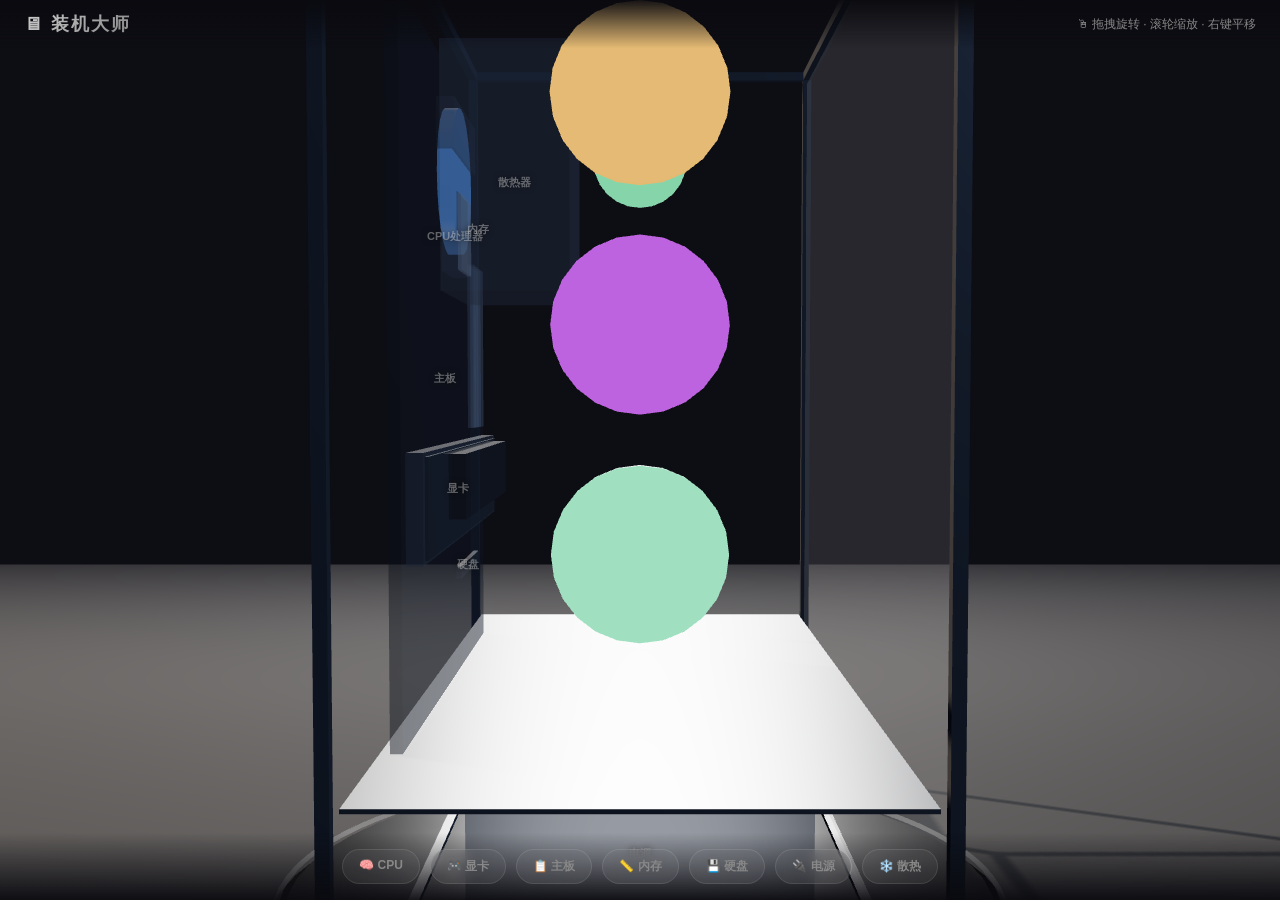
<file: pc-builder-3d.html>
<!DOCTYPE html>
<html lang="zh-CN">
<head>
<meta charset="UTF-8">
<meta name="viewport" content="width=device-width, initial-scale=1.0">
<title>装机大师 - 3D海景房机箱</title>
<style>
  /* ============================================================
     CSS 变量 - 改这里一键换主题色
     ============================================================ */
  :root {
    --bg: #0a0a0f;
    --text: #e0e0e0;
    --text-muted: #888;
    --accent: #ffffff;
  }
  * { margin: 0; padding: 0; box-sizing: border-box; }
  body {
    background: var(--bg);
    color: var(--text);
    font-family: -apple-system, "PingFang SC", "Microsoft YaHei", sans-serif;
    overflow: hidden;
    height: 100vh;
  }

  /* 顶部信息栏 */
  .top-bar {
    position: fixed; top: 0; left: 0; right: 0; z-index: 10;
    padding: 12px 24px;
    display: flex; justify-content: space-between; align-items: center;
    background: linear-gradient(to bottom, rgba(10,10,15,0.95), transparent);
    pointer-events: none;
  }
  .top-bar .title {
    font-size: 18px; font-weight: 700;
    letter-spacing: 2px;
    background: linear-gradient(135deg, #ccc, #888);
    -webkit-background-clip: text; -webkit-text-fill-color: transparent;
  }
  .top-bar .hint {
    font-size: 12px; color: var(--text-muted);
    pointer-events: auto;
  }

  /* 3D画布容器 */
  #canvas-container {
    width: 100vw; height: 100vh;
    cursor: grab;
  }
  #canvas-container:active { cursor: grabbing; }
  #canvas-container canvas { display: block; }

  /* 底部部件列表 */
  .parts-bar {
    position: fixed; bottom: 0; left: 0; right: 0; z-index: 10;
    padding: 16px 24px;
    display: flex; justify-content: center; gap: 10px; flex-wrap: wrap;
    background: linear-gradient(to top, rgba(10,10,15,0.95), transparent);
    pointer-events: none;
  }
  .parts-bar .part-chip {
    padding: 8px 16px; border-radius: 20px;
    background: rgba(255,255,255,0.05);
    border: 1px solid rgba(255,255,255,0.1);
    font-size: 12px; font-weight: 600;
    color: var(--text-muted);
    cursor: pointer; pointer-events: auto;
    transition: all 0.3s;
    backdrop-filter: blur(8px);
  }
  .parts-bar .part-chip:hover {
    background: rgba(255,255,255,0.12);
    color: #fff;
    border-color: rgba(255,255,255,0.3);
  }
  .parts-bar .part-chip.active {
    background: rgba(255,255,255,0.95);
    color: #000;
    border-color: #fff;
    box-shadow: 0 0 20px rgba(255,255,255,0.3);
  }

  /* 加载提示 */
  .loading {
    position: fixed; inset: 0; display: flex;
    align-items: center; justify-content: center;
    font-size: 20px; color: var(--text-muted);
    z-index: 20; pointer-events: none;
  }

  /* 提示标签（3D部件旁） */
  .label-3d {
    position: absolute; pointer-events: none;
    transform: translate(-50%, -50%);
    font-size: 11px; font-weight: 700;
    color: #aaa; text-shadow: 0 0 6px rgba(0,0,0,0.9);
    white-space: nowrap;
    transition: color 0.3s;
  }
  .label-3d.active { color: #fff; text-shadow: 0 0 12px rgba(255,255,255,0.8); }
</style>
</head>
<body>

<div id="canvas-container">
  <div class="loading" id="loading">加载中...</div>
</div>

<div class="top-bar">
  <span class="title">🖥 装机大师</span>
  <span class="hint" id="hintText">🖱 拖拽旋转 · 滚轮缩放 · 右键平移</span>
</div>

<div class="parts-bar" id="partsBar"></div>

<!-- ============================================================
     Three.js Import Map - 指向本地文件（离线可用）
     ============================================================ -->
<script type="importmap">
{
  "imports": {
    "three": "./js/lib/three.module.js"
  }
}
</script>

<script type="module">
// ============================================================
// 装机大师 - 3D海景房机箱
// 单文件完整版，详细注释，方便后期修改
// ============================================================

import * as THREE from 'three';
import { OrbitControls } from './js/lib/OrbitControls.js';

// ==================== 全局引用 ====================
const container = document.getElementById('canvas-container');
const loading = document.getElementById('loading');
const hintText = document.getElementById('hintText');
const partsBar = document.getElementById('partsBar');
let scene, camera, renderer, controls;
let caseGroup;                // 机箱整体组
let defaultCamPos, defaultTarget; // 默认视角（用于重置）
let selectedPart = null;     // 当前选中部件名
const partGroups = {};       // key → THREE.Group
const partLabels = {};       // key → DOM标签元素

// ==================== ═══════════════════════════════ ====================
//  🎨 材质工厂 - 统一管理所有材质，改颜色/粗糙度/金属度来这里
// ==================== ═══════════════════════════════ ====================

/** 磨砂金属（机箱框架） */
function matBrushedMetal(hex = 0x888888) {
  return new THREE.MeshStandardMaterial({
    color: hex,
    roughness: 0.35,    // 粗糙度 0=镜面 1=磨砂（改这里调磨砂程度）
    metalness: 0.85,    // 金属度 0=塑料 1=纯金属
  });
}

/** 枪灰色金属（主板托盘、电源仓） */
function matGunmetal(hex = 0x555555) {
  return new THREE.MeshStandardMaterial({
    color: hex,
    roughness: 0.4,
    metalness: 0.75,
  });
}

/** 钢化玻璃（透明侧板/前面板） */
function matGlass(opacity = 0.22) {
  return new THREE.MeshPhysicalMaterial({
    color: 0x888888,
    roughness: 0.05,
    metalness: 0.05,
    transparent: true,
    opacity: opacity,       // 透明度 0=全透 1=不透明
    envMapIntensity: 0.6,   // 环境反射强度
    clearcoat: 0.1,         // 清漆层（玻璃光泽）
  });
}

/** RGB发光风扇 - 发光颜色用emissive控制 */
function matFan(emissiveColor = 0x3366ff, emissiveStrength = 0.7) {
  return new THREE.MeshStandardMaterial({
    color: 0x222222,
    roughness: 0.3,
    metalness: 0.3,
    emissive: emissiveColor,
    emissiveIntensity: emissiveStrength,
  });
}

/** 内部硬件（半透明ghost模式） */
function matGhost(hex = 0x666666, opacity = 0.45) {
  return new THREE.MeshStandardMaterial({
    color: hex,
    roughness: 0.5,
    metalness: 0.2,
    transparent: true,
    opacity: opacity,
  });
}

/** 内部硬件（选中高亮白色模式） */
function matHighlighted(hex = 0xeeeeee) {
  return new THREE.MeshStandardMaterial({
    color: hex,
    roughness: 0.12,
    metalness: 0.75,
    emissive: 0xffffff,
    emissiveIntensity: 0.15,
  });
}

// ==================== ═══════════════════════════════ ====================
//  🏗️ 场景初始化
// ==================== ═══════════════════════════════ ====================

function init() {
  // --- 场景 ---
  scene = new THREE.Scene();
  scene.background = new THREE.Color(0x0d0d14);  // 深色背景，衬托玻璃反光
  scene.fog = new THREE.Fog(0x0d0d14, 12, 30);   // 远处雾化，增加深度感

  // --- 相机 ---
  const aspect = container.clientWidth / container.clientHeight;
  camera = new THREE.PerspectiveCamera(
    38,     // FOV - 视野角度（越小越接近长焦/产品摄影）
    aspect,
    0.1,    // 近裁面
    100     // 远裁面
  );
  // 初始视角：从正面略上方俯视，展示海景房机箱正面+内部
  camera.position.set(0, 2.8, -7.5);
  camera.lookAt(0, 2.5, 0);

  // --- 渲染器 ---
  renderer = new THREE.WebGLRenderer({ antialias: true, alpha: false });
  renderer.setSize(container.clientWidth, container.clientHeight);
  renderer.setPixelRatio(Math.min(window.devicePixelRatio, 2)); // 限制像素比，保证性能
  renderer.shadowMap.enabled = true;
  renderer.shadowMap.type = THREE.PCFSoftShadowMap;  // 柔和阴影
  renderer.toneMapping = THREE.ACESFilmicToneMapping; // 电影级色调映射
  renderer.toneMappingExposure = 1.25;                // 曝光度
  renderer.outputColorSpace = THREE.SRGBColorSpace;   // sRGB色彩空间
  container.appendChild(renderer.domElement);

  // --- OrbitControls - 旋转/缩放/平移 ---
  controls = new OrbitControls(camera, renderer.domElement);
  controls.target.set(0, 2.5, 0);        // 注视点：机箱几何中心
  controls.enableDamping = true;
  controls.dampingFactor = 0.12;         // 阻尼系数（越大越"粘滞"）
  controls.rotateSpeed = 0.4;            // 旋转灵敏度
  controls.zoomSpeed = 0.6;              // 缩放灵敏度
  controls.panSpeed = 0.4;               // 平移灵敏度
  controls.minDistance = 5;              // 最小缩放距离
  controls.maxDistance = 12;             // 最大缩放距离
  controls.maxPolarAngle = Math.PI * 0.65; // 最大仰角（防止翻到底部）
  controls.minPolarAngle = Math.PI * 0.15; // 最小俯角
  controls.update();

  // 保存默认视角（用于"返回全景"）
  defaultCamPos = camera.position.clone();
  defaultTarget = controls.target.clone();

  // --- 灯光系统 ---
  setupLights();

  // --- 构建场景 ---
  buildFloor();      // 地面/底座
  caseGroup = new THREE.Group();
  scene.add(caseGroup);
  buildCase();       // 机箱外壳
  buildInternals();  // 内部硬件
  createLabels();    // 3D标签
  buildPartChips();  // 底部部件按钮

  // --- 事件 ---
  renderer.domElement.addEventListener('pointermove', onPointerMove);
  renderer.domElement.addEventListener('click', onClick);
  window.addEventListener('resize', onResize);

  // --- 启动 ---
  if (loading) loading.style.display = 'none';
  animate();
}

// ==================== ═══════════════════════════════ ====================
//  💡 灯光系统 - 3点布光 + 环境光 + 底部补光
// ==================== ═══════════════════════════════ ====================

function setupLights() {
  // 环境光 - 基础照明，避免死黑
  scene.add(new THREE.AmbientLight(0x8899bb, 1.8));

  // 主光源（太阳光）- 从右上方打下来，产生主要阴影
  const keyLight = new THREE.DirectionalLight(0xffeedd, 5.5);
  keyLight.position.set(8, 12, 4);
  keyLight.castShadow = true;
  keyLight.shadow.mapSize.width = 2048;
  keyLight.shadow.mapSize.height = 2048;
  keyLight.shadow.camera.near = 0.5;
  keyLight.shadow.camera.far = 60;
  keyLight.shadow.camera.left = -15;
  keyLight.shadow.camera.right = 15;
  keyLight.shadow.camera.top = 15;
  keyLight.shadow.camera.bottom = -15;
  keyLight.shadow.bias = -0.0001;
  keyLight.shadow.normalBias = 0.02;
  scene.add(keyLight);

  // 补光（冷色）- 从左侧补光，减少阴影过暗
  const fillLight = new THREE.DirectionalLight(0xaaccff, 2.0);
  fillLight.position.set(-5, 4, -3);
  scene.add(fillLight);

  // 轮廓光（背光）- 从后方打亮机箱边缘
  const rimLight = new THREE.DirectionalLight(0xffffff, 2.5);
  rimLight.position.set(0, 3, 6);
  scene.add(rimLight);

  // 底部补光 - 削弱机箱底部过暗
  const bottomLight = new THREE.DirectionalLight(0x8899bb, 1.2);
  bottomLight.position.set(0, -1, 0);
  scene.add(bottomLight);
}

// ==================== ═══════════════════════════════ ====================
//  🏠 地面/底座
// ==================== ═══════════════════════════════ ====================

function buildFloor() {
  // 哑光底座圆盘
  const baseGeo = new THREE.CylinderGeometry(2.0, 2.1, 0.08, 48);
  const baseMat = new THREE.MeshStandardMaterial({
    color: 0x2a2a2a,
    roughness: 0.25,
    metalness: 0.7,
  });
  const base = new THREE.Mesh(baseGeo, baseMat);
  base.position.y = -0.04;
  base.receiveShadow = true;
  scene.add(base);

  // 底座发光环
  const ringGeo = new THREE.TorusGeometry(2.05, 0.015, 16, 80);
  const ringMat = new THREE.MeshBasicMaterial({
    color: 0x888888,
    transparent: true,
    opacity: 0.5,
  });
  const ring = new THREE.Mesh(ringGeo, ringMat);
  ring.rotation.x = -Math.PI / 2;
  ring.position.y = 0.005;
  ring.name = 'glowRing';
  scene.add(ring);

  // 地面（接收阴影用）
  const floorGeo = new THREE.PlaneGeometry(30, 30);
  const floorMat = new THREE.MeshStandardMaterial({
    color: 0x111111,
    roughness: 0.9,
    metalness: 0,
  });
  const floor = new THREE.Mesh(floorGeo, floorMat);
  floor.rotation.x = -Math.PI / 2;
  floor.position.y = -0.08;
  floor.receiveShadow = true;
  scene.add(floor);
}

// ==================== ═══════════════════════════════ ====================
//  🖥️ 机箱外壳 - 现代海景房风格（全景玻璃+金属框架）
//  * 改尺寸：修改 cw(宽) ch(高) cd(深) 三个变量
//  * 改颜色：修改 matBrushedMetal() / matGlass() 的参数
// ==================== ═══════════════════════════════ ====================

function buildCase() {
  // ══ 尺寸参数（改机箱大小改这里） ══
  const cw = 2.5;   // 宽度 (X轴) - 标准ATX约2.3-2.5
  const ch = 5.2;   // 高度 (Y轴) - 中塔约4.8-5.2
  const cd = 4.8;   // 深度 (Z轴) - 标准ATX约4.5-5.0
  const ft = 0.06;  // 框架厚度

  const frameMat = matBrushedMetal(0x8a8a8a);   // 银灰色磨砂铝合金框架
  const trayMat  = matGunmetal(0x505050);        // 枪灰色主板托盘
  const glassMat = matGlass(0.18);               // 钢化玻璃（半透明）

  // --- 辅助函数：快速创建长方体框架条 ---
  function beam(w, h, d, x, y, z, mat) {
    const m = new THREE.Mesh(new THREE.BoxGeometry(w, h, d), mat || frameMat);
    m.position.set(x, y, z);
    m.castShadow = true;
    m.receiveShadow = true;
    caseGroup.add(m);
  }

  // --- 4根竖直立柱（四角） ---
  beam(ft, ch, ft, -cw/2, ch/2, -cd/2);  // 前左
  beam(ft, ch, ft,  cw/2, ch/2, -cd/2);  // 前右
  beam(ft, ch, ft, -cw/2, ch/2,  cd/2);  // 后左
  beam(ft, ch, ft,  cw/2, ch/2,  cd/2);  // 后右

  // --- 顶部和底部横梁 ---
  [ch, 0].forEach(y => {
    beam(cw, ft, ft, 0, y, -cd/2);           // 前横梁
    beam(cw, ft, ft, 0, y,  cd/2);           // 后横梁
    beam(ft, ft, cd, -cw/2, y, 0);           // 左横梁
    beam(ft, ft, cd,  cw/2, y, 0);           // 右横梁
  });

  // --- 电源仓隔板（底部区域分隔） ---
  beam(cw - 0.1, 0.02, cd - 0.1, 0, 1.15, 0);

  // --- 后面板（主板托盘）- 枪灰色金属 ---
  const trayGeo = new THREE.PlaneGeometry(cd - 0.1, ch - 0.15);
  const trayPanel = new THREE.Mesh(trayGeo, trayMat);
  trayPanel.position.set(cw/2 - 0.01, ch/2, 0);  // 靠右侧
  trayPanel.rotation.y = Math.PI / 2;
  trayPanel.receiveShadow = true;
  caseGroup.add(trayPanel);

  // --- 玻璃面板 - 前面+左面（海景房标配） ---
  function glassPanel(w, h, x, y, z, rotY) {
    const g = new THREE.Mesh(new THREE.PlaneGeometry(w, h), glassMat);
    g.position.set(x, y, z);
    g.rotation.y = rotY || 0;
    caseGroup.add(g);
  }

  // 前面板玻璃
  glassPanel(cw - 0.08, ch - 0.12, 0, ch/2, -cd/2 + 0.005, 0);
  // 左侧板玻璃（全景展示内部）
  glassPanel(cd - 0.08, ch - 0.12, -cw/2 + 0.005, ch/2, 0, Math.PI/2);

  // 存储尺寸供内部硬件使用
  caseGroup.userData = { cw, ch, cd };
}

// ==================== ═══════════════════════════════ ====================
//  🔧 内部硬件 - 按真实ATX布局放置
// ==================== ═══════════════════════════════ ====================

function buildInternals() {
  const { cw, ch, cd } = caseGroup.userData;

  // ══ 主板 PCB ══
  const mbGeo = new THREE.BoxGeometry(0.06, 3.5, 3.1);
  const mb = addPart('motherboard', mbGeo,
    [cw/2 - 0.13, ch * 0.56, 0],
    matGhost(0x3a3a3a), '主板');

  // VRM散热片
  const vrmGeo = new THREE.BoxGeometry(0.1, 0.28, 0.9);
  const vrm = new THREE.Mesh(vrmGeo, matGhost(0x505050));
  vrm.position.set(cw/2 - 0.18, ch * 0.83, 0.2);
  partGroups['motherboard'].add(vrm);

  // ══ CPU ══
  const cpuGeo = new THREE.BoxGeometry(0.09, 0.45, 0.45);
  addPart('cpu', cpuGeo,
    [cw/2 - 0.17, ch * 0.72, 0.18],
    matGhost(0x555555), 'CPU');

  // CPU顶盖（IHS）
  const ihsGeo = new THREE.BoxGeometry(0.03, 0.43, 0.43);
  const ihs = new THREE.Mesh(ihsGeo, matGhost(0xaaaaaa, 0.55));
  ihs.position.set(cw/2 - 0.22, ch * 0.72, 0.18);
  partGroups['cpu'].add(ihs);

  // ══ CPU散热器（双塔风冷） ══
  const coolerGeo = new THREE.BoxGeometry(0.7, 1.35, 1.15);
  addPart('cooler', coolerGeo,
    [cw/2 - 0.52, ch * 0.78, 0.18],
    matGhost(0x606060), '散热器');

  // 散热器风扇
  const coolerFanGeo = new THREE.CylinderGeometry(0.42, 0.42, 0.08, 24);
  const coolerFan = new THREE.Mesh(coolerFanGeo, matFan(0x4488ff, 0.6));
  coolerFan.position.set(cw/2 - 0.17, ch * 0.78, 0.18);
  coolerFan.rotation.z = Math.PI / 2;
  partGroups['cooler'].add(coolerFan);

  // ══ 内存条 x4 ══
  const ramGroup = new THREE.Group();
  ramGroup.name = 'ram';
  for (let i = 0; i < 4; i++) {
    const stickGeo = new THREE.BoxGeometry(0.04, 1.02, 0.09);
    const stick = new THREE.Mesh(stickGeo, matGhost(0x777777));
    stick.position.set(cw/2 - 0.19, ch * 0.6, 0.75 + i * 0.13);
    ramGroup.add(stick);
  }
  caseGroup.add(ramGroup);
  partGroups['ram'] = ramGroup;
  partPositions['ram'] = new THREE.Vector3(cw/2 - 0.19, ch * 0.75, 1.1);

  // ══ 显卡 GPU ══
  const gpuGeo = new THREE.BoxGeometry(0.08, 0.52, 2.9);
  addPart('gpu', gpuGeo,
    [cw/2 - 0.22, ch * 0.44, -0.1],
    matGhost(0x585858), '显卡');

  // 显卡风扇罩（三风扇）
  const shroudGeo = new THREE.BoxGeometry(0.12, 0.34, 2.0);
  const shroud = new THREE.Mesh(shroudGeo, matGhost(0x3d3d3d, 0.5));
  shroud.position.set(cw/2 - 0.29, ch * 0.45, 0.25);
  partGroups['gpu'].add(shroud);

  // 显卡背板
  const backplateGeo = new THREE.BoxGeometry(0.03, 0.48, 2.8);
  const backplate = new THREE.Mesh(backplateGeo, matGhost(0x333333));
  backplate.position.set(cw/2 - 0.26, ch * 0.44, -0.1);
  partGroups['gpu'].add(backplate);

  // ══ M.2 SSD ══
  const ssdGeo = new THREE.BoxGeometry(0.03, 0.07, 0.82);
  addPart('storage', ssdGeo,
    [cw/2 - 0.18, ch * 0.34, 0.6],
    matGhost(0x505050), '硬盘');

  // ══ 电源 PSU ══
  const psuGeo = new THREE.BoxGeometry(1.45, 0.88, 1.5);
  addPart('psu', psuGeo,
    [0, 0.65, -1.4],
    matGhost(0x5a5a5a), '电源');

  // ══ RGB风扇 - 前面板进风 x3 ══
  for (let j = 0; j < 3; j++) {
    const fanGeo = new THREE.CylinderGeometry(0.35, 0.35, 0.06, 24);
    // 彩虹色渐变
    const colors = [0x3366ff, 0x9933ff, 0xff3366];
    const fan = new THREE.Mesh(fanGeo, matFan(colors[j], 0.8));
    fan.position.set(0, ch * 0.42 + j * 0.9, -cd/2 + 0.04);
    fan.rotation.x = Math.PI / 2;
    fan.name = 'fan-front-' + j;
    caseGroup.add(fan);
  }

  // 后置排风扇 x1
  const rearFanGeo = new THREE.CylinderGeometry(0.35, 0.35, 0.06, 24);
  const rearFan = new THREE.Mesh(rearFanGeo, matFan(0x3366ff, 0.6));
  rearFan.position.set(0, ch * 0.88, cd/2 - 0.04);
  rearFan.rotation.x = Math.PI / 2;
  rearFan.name = 'fan-rear';
  caseGroup.add(rearFan);
}

// ==================== 辅助：添加带标签的部件 ====================
const partPositions = {};

function addPart(key, geo, pos, ghostMat, labelText) {
  const group = new THREE.Group();
  group.name = key;
  const mesh = new THREE.Mesh(geo, ghostMat);
  mesh.position.set(...pos);
  mesh.castShadow = true;
  mesh.receiveShadow = true;
  group.add(mesh);
  caseGroup.add(group);
  partGroups[key] = group;
  partPositions[key] = new THREE.Vector3(...pos);
  return group;
}

// ==================== ═══════════════════════════════ ====================
//  🏷️ 3D标签 - 跟随部件位置的CSS标签
// ==================== ═══════════════════════════════ ====================

function createLabels() {
  const names = {
    cpu: 'CPU处理器', gpu: '显卡', motherboard: '主板', ram: '内存',
    storage: '硬盘', psu: '电源', cooler: '散热器'
  };

  for (const [key, name] of Object.entries(names)) {
    if (!partPositions[key]) continue;
    const el = document.createElement('div');
    el.className = 'label-3d';
    el.textContent = name;
    container.appendChild(el);
    partLabels[key] = el;
  }
}

/** 每帧更新标签屏幕位置 */
function updateLabels() {
  if (!camera) return;
  const rect = renderer.domElement.getBoundingClientRect();

  for (const [key, el] of Object.entries(partLabels)) {
    const localPos = partPositions[key];
    if (!localPos) continue;

    // 将局部坐标转换为世界坐标（考虑机箱旋转）
    const worldPos = localPos.clone();
    caseGroup.localToWorld(worldPos);

    const screenPos = worldPos.project(camera);
    const x = (screenPos.x * 0.5 + 0.5) * rect.width;
    const y = (-screenPos.y * 0.5 + 0.5) * rect.height;

    const behind = screenPos.z > 1;
    const offScreen = x < -40 || x > rect.width + 40 || y < -40 || y > rect.height + 40;

    if (behind || offScreen) {
      el.style.opacity = '0';
    } else {
      el.style.left = x + 'px';
      el.style.top = y + 'px';
      el.style.opacity = selectedPart === key ? '1' : '0.55';
      el.classList.toggle('active', selectedPart === key);
    }
  }
}

// ==================== ═══════════════════════════════ ====================
//  🎯 底部部件选择按钮
// ==================== ═══════════════════════════════ ====================

function buildPartChips() {
  const parts = [
    { key: 'cpu', icon: '🧠', name: 'CPU' },
    { key: 'gpu', icon: '🎮', name: '显卡' },
    { key: 'motherboard', icon: '📋', name: '主板' },
    { key: 'ram', icon: '📏', name: '内存' },
    { key: 'storage', icon: '💾', name: '硬盘' },
    { key: 'psu', icon: '🔌', name: '电源' },
    { key: 'cooler', icon: '❄️', name: '散热' },
  ];

  partsBar.innerHTML = parts.map(p =>
    `<span class="part-chip" data-key="${p.key}">${p.icon} ${p.name}</span>`
  ).join('');

  partsBar.addEventListener('click', (e) => {
    const chip = e.target.closest('.part-chip');
    if (!chip) return;
    const key = chip.dataset.key;
    focusPart(key);
  });
}

// ==================== ═══════════════════════════════ ====================
//  🖱️ 交互
// ==================== ═══════════════════════════════ ====================

const raycaster = new THREE.Raycaster();
const mouse = new THREE.Vector2();
let hoveredPart = null;
let wasDragging = false;
let pointerMoved = false;

function onPointerMove(e) {
  const rect = renderer.domElement.getBoundingClientRect();
  mouse.x = ((e.clientX - rect.left) / rect.width) * 2 - 1;
  mouse.y = -((e.clientY - rect.top) / rect.height) * 2 + 1;

  pointerMoved = true;

  raycaster.setFromCamera(mouse, camera);
  const intersects = raycaster.intersectObjects(caseGroup.children, true);

  let hitPart = null;
  if (intersects.length > 0) {
    hitPart = findPartFromObject(intersects[0].object);
  }

  // 鼠标样式
  container.style.cursor = hitPart ? 'pointer' : 'grab';

  // 标签高亮
  if (hoveredPart !== hitPart) {
    hoveredPart = hitPart;
    updateChipHighlight();
  }
}

function onClick(e) {
  if (!pointerMoved) return; // 忽略纯点击（没有移动的）
  pointerMoved = false;

  const rect = renderer.domElement.getBoundingClientRect();
  mouse.x = ((e.clientX - rect.left) / rect.width) * 2 - 1;
  mouse.y = -((e.clientY - rect.top) / rect.height) * 2 + 1;

  raycaster.setFromCamera(mouse, camera);
  const intersects = raycaster.intersectObjects(caseGroup.children, true);
  if (intersects.length > 0) {
    const part = findPartFromObject(intersects[0].object);
    if (part) focusPart(part);
  }
}

/** 聚焦到某个部件 */
function focusPart(key) {
  if (!partGroups[key]) return;

  // 重置上一个选中
  if (selectedPart && selectedPart !== key) {
    setPartMaterial(selectedPart, 'ghost');
  }

  selectedPart = key;
  setPartMaterial(key, 'highlight');
  zoomToPart(key);
  updateChipHighlight();

  hintText.textContent = '已选中: ' + (key === 'cpu' ? 'CPU' : key === 'gpu' ? '显卡' : key);
}

/** 缩放相机到部件 */
function zoomToPart(key) {
  const group = partGroups[key];
  if (!group) return;

  const pos = new THREE.Vector3();
  group.getWorldPosition(pos);

  const startTarget = controls.target.clone();
  const startCam = camera.position.clone();

  // 相机移到部件前方约5单位距离
  const dirToCamera = startCam.clone().sub(startTarget).normalize();
  const endTarget = pos.clone();
  const endCam = pos.clone().add(dirToCamera.multiplyScalar(5));

  const t0 = performance.now();
  function anim(now) {
    const t = Math.min((now - t0) / 600, 1);
    const e = 1 - Math.pow(1 - t, 3);
    controls.target.lerpVectors(startTarget, endTarget, e);
    camera.position.lerpVectors(startCam, endCam, e);
    if (t < 1) requestAnimationFrame(anim);
  }
  requestAnimationFrame(anim);
}

/** 切换部件材质 */
function setPartMaterial(key, mode) {
  const group = partGroups[key];
  if (!group) return;
  group.traverse(child => {
    if (child.material && child.material.isMeshStandardMaterial) {
      if (mode === 'ghost') {
        child.material.transparent = true;
        child.material.opacity = 0.45;
        child.material.emissive.set(0x000000);
        child.material.emissiveIntensity = 0;
        child.material.roughness = 0.5;
        child.material.metalness = 0.2;
      } else {
        child.material.transparent = false;
        child.material.opacity = 1;
        child.material.emissive.set(0xffffff);
        child.material.emissiveIntensity = 0.2;
        child.material.roughness = 0.1;
        child.material.metalness = 0.8;
        child.material.color.set(0xeeeeee);
      }
    }
  });
}

function updateChipHighlight() {
  const chips = partsBar.querySelectorAll('.part-chip');
  chips.forEach(c => {
    c.classList.toggle('active', c.dataset.key === (hoveredPart || selectedPart));
  });
}

/** 从射线命中对象找到所属部件组 */
function findPartFromObject(obj) {
  let cur = obj;
  while (cur) {
    if (cur.name && partGroups[cur.name]) return cur.name;
    cur = cur.parent;
  }
  return null;
}

// ==================== ═══════════════════════════════ ====================
//  🎬 渲染循环
// ==================== ═══════════════════════════════ ====================

function animate() {
  requestAnimationFrame(animate);

  controls.update();
  updateLabels();

  // 底座光环呼吸效果
  const ring = scene.getObjectByName('glowRing');
  if (ring) {
    const t = performance.now() * 0.001;
    ring.material.opacity = 0.35 + Math.sin(t * 1.5) * 0.2;
  }

  // RGB风扇颜色缓慢变化
  const fans = caseGroup.children.filter(c => c.name && c.name.startsWith('fan-'));
  fans.forEach((fan, i) => {
    const t = performance.now() * 0.001;
    const hue = (t * 0.15 + i * 0.33) % 1;
    const color = new THREE.Color().setHSL(hue, 0.8, 0.5);
    fan.traverse(child => {
      if (child.material && child.material.emissive) {
        child.material.emissive.copy(color);
      }
    });
  });

  renderer.render(scene, camera);
}

// ==================== ═══════════════════════════════ ====================
//  📐 窗口调整
// ==================== ═══════════════════════════════ ====================

function onResize() {
  camera.aspect = container.clientWidth / container.clientHeight;
  camera.updateProjectionMatrix();
  renderer.setSize(container.clientWidth, container.clientHeight);
}

// ==================== ═══════════════════════════════ ====================
//  🚀 启动
// ==================== ═══════════════════════════════ ====================

init();
console.log('🖥️ 装机大师 3D海景房机箱 已就绪');
</script>
</body>
</html>
</file>
